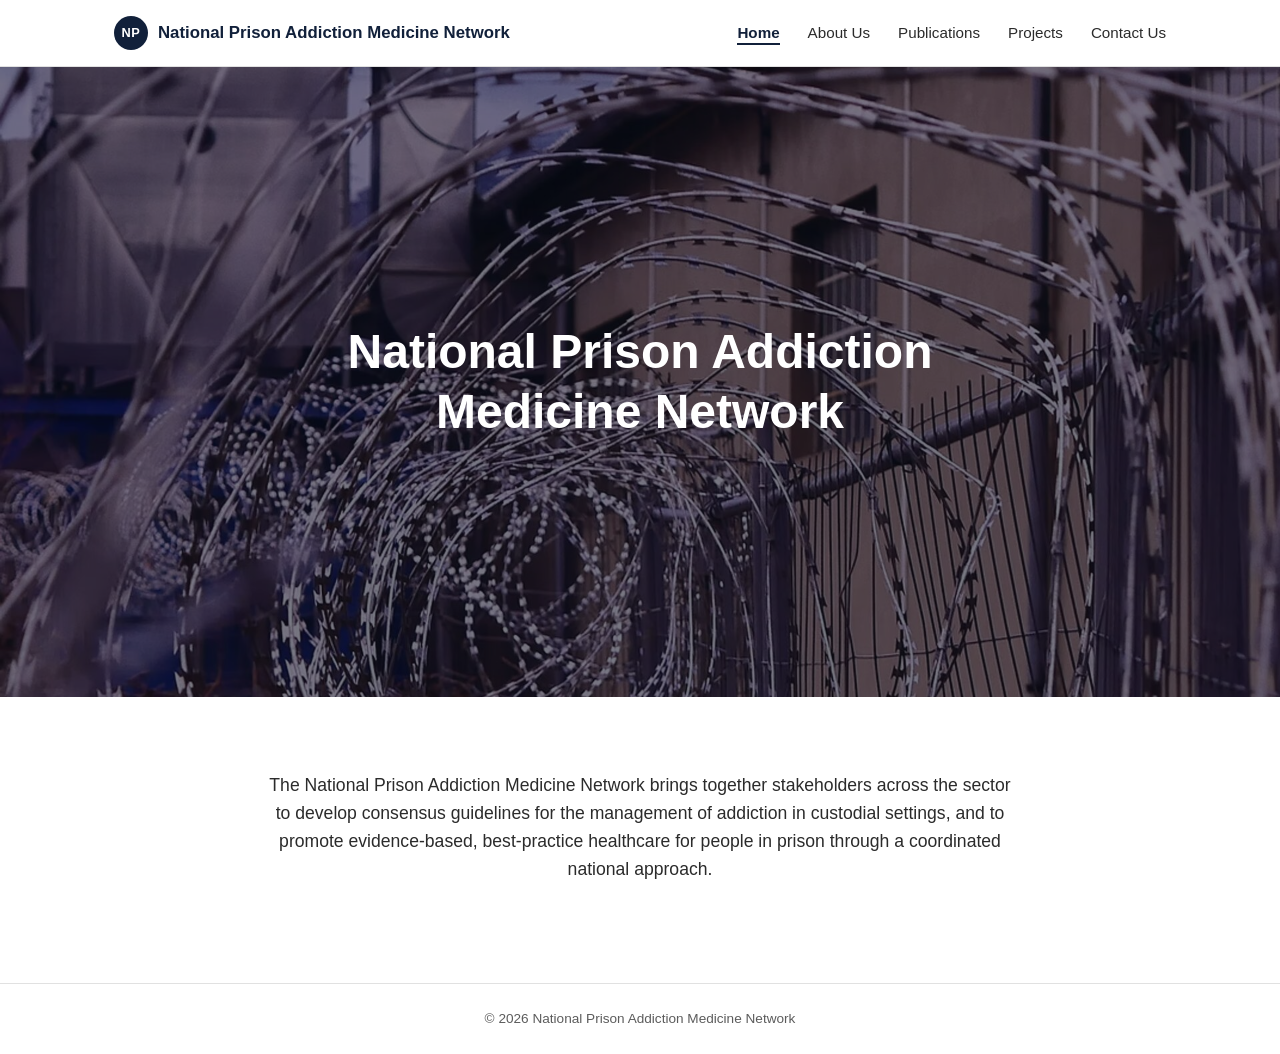
<file: index.html>
<!DOCTYPE html>
<html lang="en">
<head>
<meta charset="UTF-8">
<meta name="viewport" content="width=device-width, initial-scale=1.0">
<title>Home | npamn</title>
<link rel="stylesheet" href="styles.css">
</head>
<body>

<a href="#main" class="skip-link">Skip to content</a>

<header class="site-header">
  <div class="nav-wrap">
    <div class="brand">
      <span class="brand-mark">NP</span>
      <span>National Prison Addiction Medicine Network</span>
    </div>
    <button class="nav-toggle" aria-expanded="false" aria-controls="primary-menu">Menu</button>
    <nav class="primary-nav" id="primary-menu">
      <ul>
        <li><a href="index.html" aria-current="page">Home</a></li>
        <li><a href="about.html">About Us</a></li>
        <li><a href="publications.html">Publications</a></li>
        <li><a href="projects.html">Projects</a></li>
        <li><a href="contact.html">Contact Us</a></li>
      </ul>
    </nav>
  </div>
</header>

<section class="hero">
  <img src="assets/hero_image.jpg" alt="" class="hero-bg">
  <div class="hero-content">
    
    <h1>National Prison Addiction Medicine Network</h1>
  </div>
</section>

<main id="main">
  <p class="lede" style="text-align: center; margin-left: auto; margin-right: auto;">
    The National Prison Addiction Medicine Network brings together stakeholders across the
    sector to develop consensus guidelines for the management of addiction in custodial
    settings, and to promote evidence-based, best-practice healthcare for people in prison
    through a coordinated national approach.
  </p>
</main>

<footer class="site-footer">
  &copy; 2026 National Prison Addiction Medicine Network
</footer>

<script>
  const toggle = document.querySelector('.nav-toggle');
  const nav = document.querySelector('.primary-nav');
  toggle.addEventListener('click', () => {
    const open = nav.classList.toggle('open');
    toggle.setAttribute('aria-expanded', open);
  });
</script>

</body>
</html>
</file>
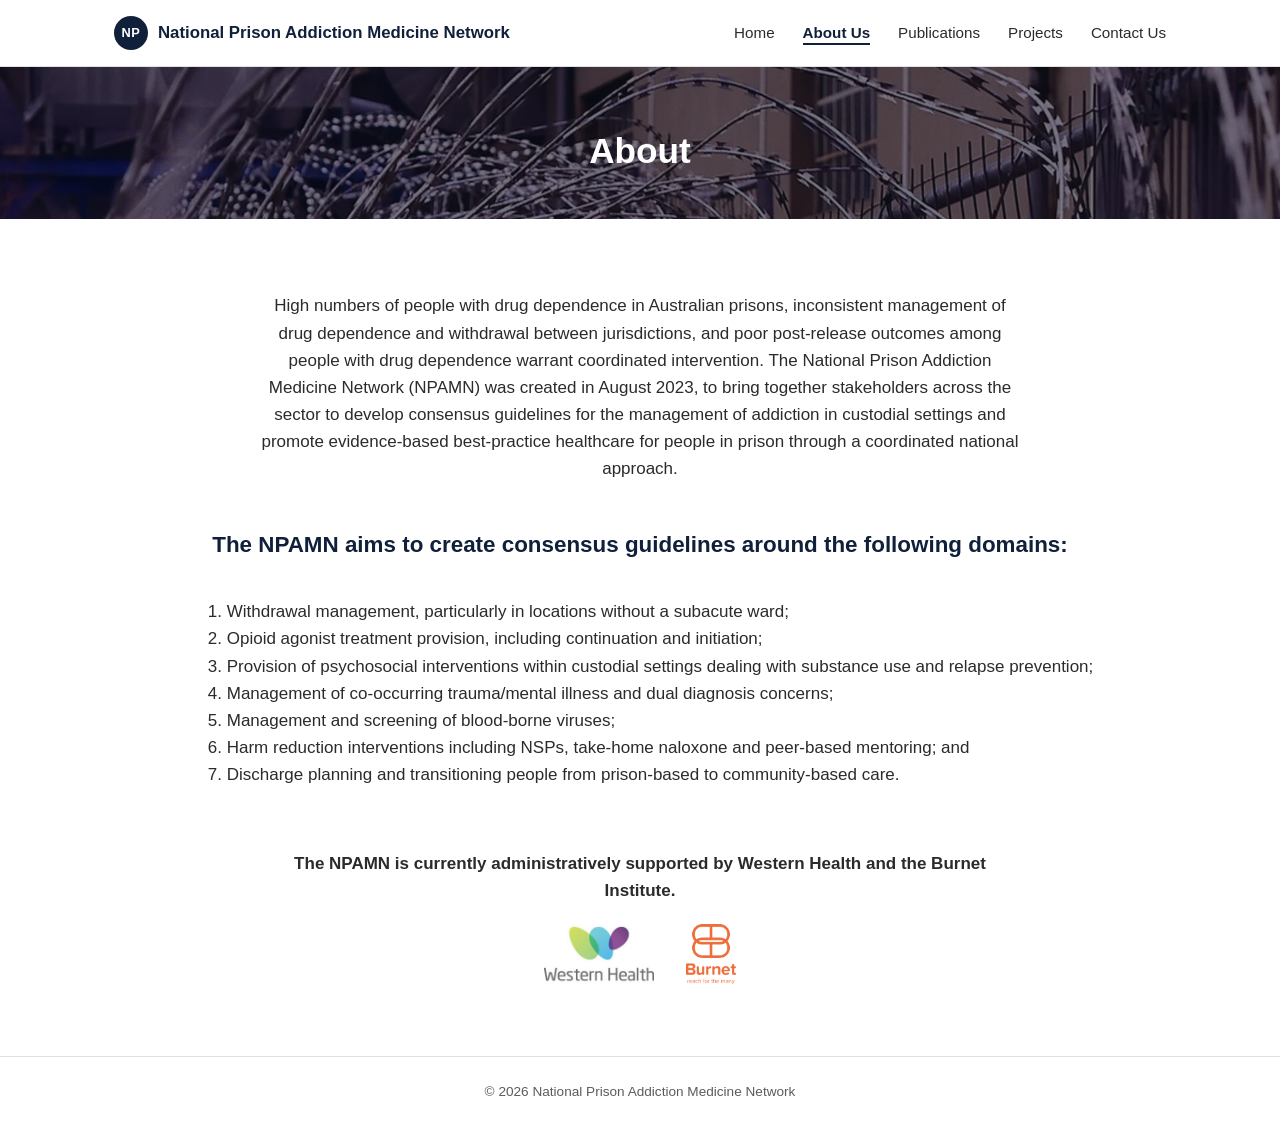
<file: about.html>
<!DOCTYPE html>
<html lang="en">
<head>
<meta charset="UTF-8">
<meta name="viewport" content="width=device-width, initial-scale=1.0">
<title>About | npamn</title>
<link rel="stylesheet" href="styles.css">
</head>
<body>

<a href="#main" class="skip-link">Skip to content</a>

<header class="site-header">
  <div class="nav-wrap">
    <div class="brand">
      <span class="brand-mark">NP</span>
      <span>National Prison Addiction Medicine Network</span>
    </div>
    <button class="nav-toggle" aria-expanded="false" aria-controls="primary-menu">Menu</button>
    <nav class="primary-nav" id="primary-menu">
      <ul>
        <li><a href="index.html">Home</a></li>
        <li><a href="about.html" aria-current="page">About Us</a></li>
        <li><a href="publications.html">Publications</a></li>
        <li><a href="projects.html">Projects</a></li>
        <li><a href="contact.html">Contact Us</a></li>
      </ul>
    </nav>
  </div>
</header>

<div class="page-header">
  <h1>About</h1>
</div>

<main id="main">
  <p style="text-align: center; margin-left: auto; margin-right: auto;">
    High numbers of people with drug dependence in Australian prisons, inconsistent
    management of drug dependence and withdrawal between jurisdictions, and poor
    post-release outcomes among people with drug dependence warrant coordinated
    intervention. The National Prison Addiction Medicine Network (NPAMN) was created in
    August 2023, to bring together stakeholders across the sector to develop consensus
    guidelines for the management of addiction in custodial settings and promote
    evidence-based best-practice healthcare for people in prison through a coordinated
    national approach.
  </p>
<br>
  <h2 style="text-align: center;">The NPAMN aims to create consensus guidelines around the following domains:</h2>
<div style="text-align: center;">
<ol class="domain-list" style="display: inline-block; text-align: left;">
    <li>Withdrawal management, particularly in locations without a subacute ward;</li>
    <li>Opioid agonist treatment provision, including continuation and initiation;</li>
    <li>Provision of psychosocial interventions within custodial settings dealing with substance use and relapse prevention;</li>
    <li>Management of co-occurring trauma/mental illness and dual diagnosis concerns;</li>
    <li>Management and screening of blood-borne viruses;</li>
    <li>Harm reduction interventions including NSPs, take-home naloxone and peer-based mentoring; and</li>
    <li>Discharge planning and transitioning people from prison-based to community-based care.</li>
  </ol>
</div>
 <p style="text-align: center; margin-left: auto; margin-right: auto;">
 <br> <b>The NPAMN is currently administratively supported by Western Health and the Burnet Institute.</b>  
</p>
<div style="display: flex; justify-content: center; align-items: center; gap: 32px; margin-top: 20px;">
    <img src="assets/Western-Health.jpg" alt="Western Health" style="max-height: 60px; width: auto;">
    <img src="assets/Burnet-Institute.png" alt="Burnet Institute" style="max-height: 60px; width: auto;">
</div>
</main>

<footer class="site-footer">
  &copy; 2026 National Prison Addiction Medicine Network
</footer>

<script>
  const toggle = document.querySelector('.nav-toggle');
  const nav = document.querySelector('.primary-nav');
  toggle.addEventListener('click', () => {
    const open = nav.classList.toggle('open');
    toggle.setAttribute('aria-expanded', open);
  });
</script>

</body>
</html>
</file>
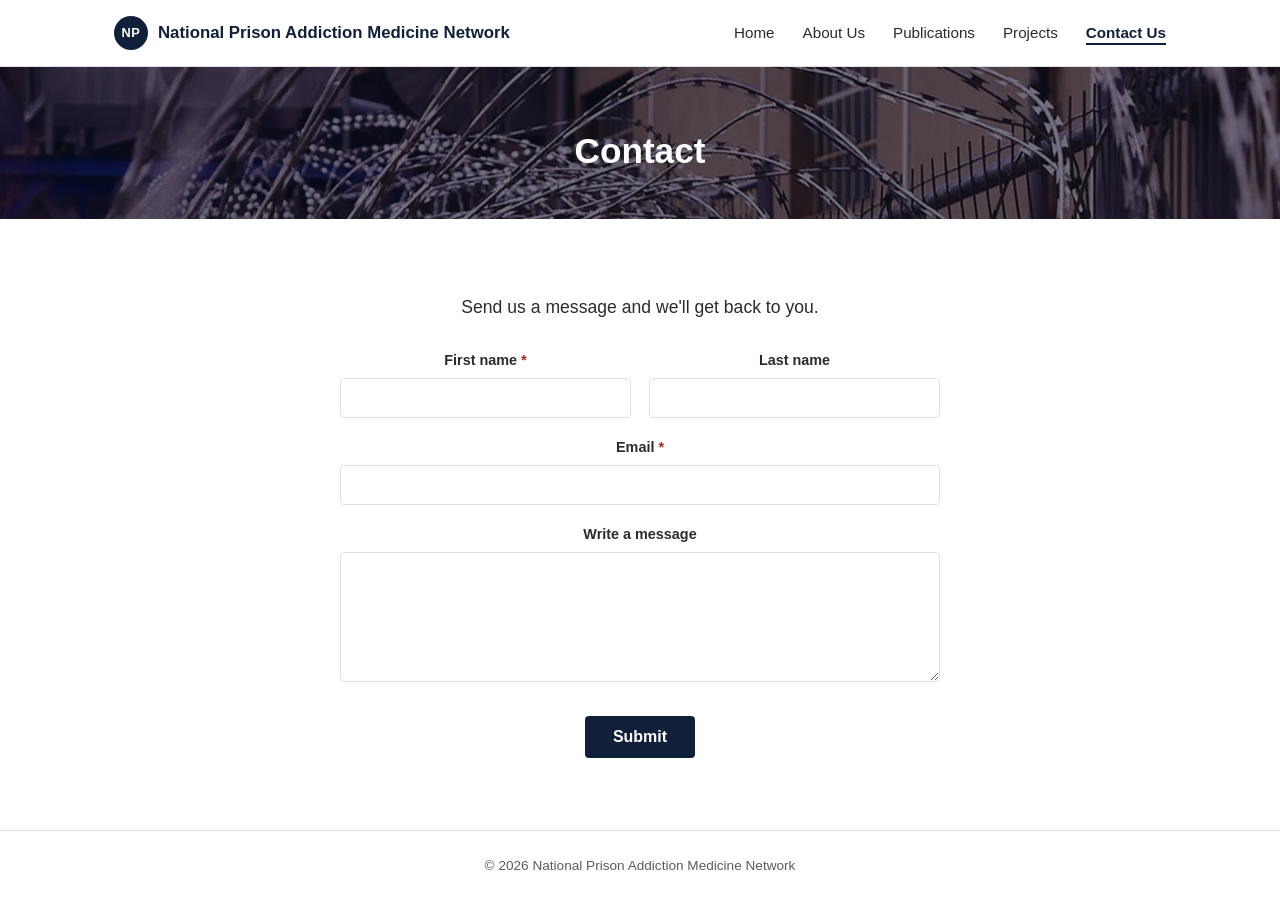
<file: Contact.html>
<!DOCTYPE html>
<html lang="en">
<head>
<meta charset="UTF-8">
<meta name="viewport" content="width=device-width, initial-scale=1.0">
<title>Contact | npamn</title>
<link rel="stylesheet" href="styles.css">
</head>
<body>

<a href="#main" class="skip-link">Skip to content</a>

<header class="site-header">
  <div class="nav-wrap">
    <div class="brand">
      <span class="brand-mark">NP</span>
      <span>National Prison Addiction Medicine Network</span>
    </div>
    <button class="nav-toggle" aria-expanded="false" aria-controls="primary-menu">Menu</button>
    <nav class="primary-nav" id="primary-menu">
      <ul>
        <li><a href="index.html">Home</a></li>
        <li><a href="about.html">About Us</a></li>
        <li><a href="publications.html">Publications</a></li>
        <li><a href="projects.html">Projects</a></li>
        <li><a href="contact.html" aria-current="page">Contact Us</a></li>
      </ul>
    </nav>
  </div>
</header>

<div class="page-header">
  <h1>Contact</h1>
</div>

<main id="main">
  <p class="lede" style="text-align: center; margin-left: auto; margin-right: auto;">Send us a message and we'll get back to you.</p>

  <form class="contact-grid" id="contact-form" action="https://formspree.io/f/xwvdpllg" method="post" style="margin-left: auto; margin-right: auto;">
    <div>
      <label for="first-name">First name <span class="required">*</span></label>
      <input type="text" id="first-name" name="first-name" required>
    </div>
    <div>
      <label for="last-name">Last name</label>
      <input type="text" id="last-name" name="last-name">
    </div>
    <div class="full">
      <label for="email">Email <span class="required">*</span></label>
      <input type="email" id="email" name="email" required>
    </div>
    <div class="full">
      <label for="message">Write a message</label>
      <textarea id="message" name="message"></textarea>
    </div>
    <div class="full">
      <button type="submit" class="submit-btn">Submit</button>
    </div>
  </form>
</main>

<footer class="site-footer">
  &copy; 2026 National Prison Addiction Medicine Network
</footer>

<script>
  const toggle = document.querySelector('.nav-toggle');
  const nav = document.querySelector('.primary-nav');
  toggle.addEventListener('click', () => {
    const open = nav.classList.toggle('open');
    toggle.setAttribute('aria-expanded', open);
  });

  
</script>

</body>
</html>
</file>
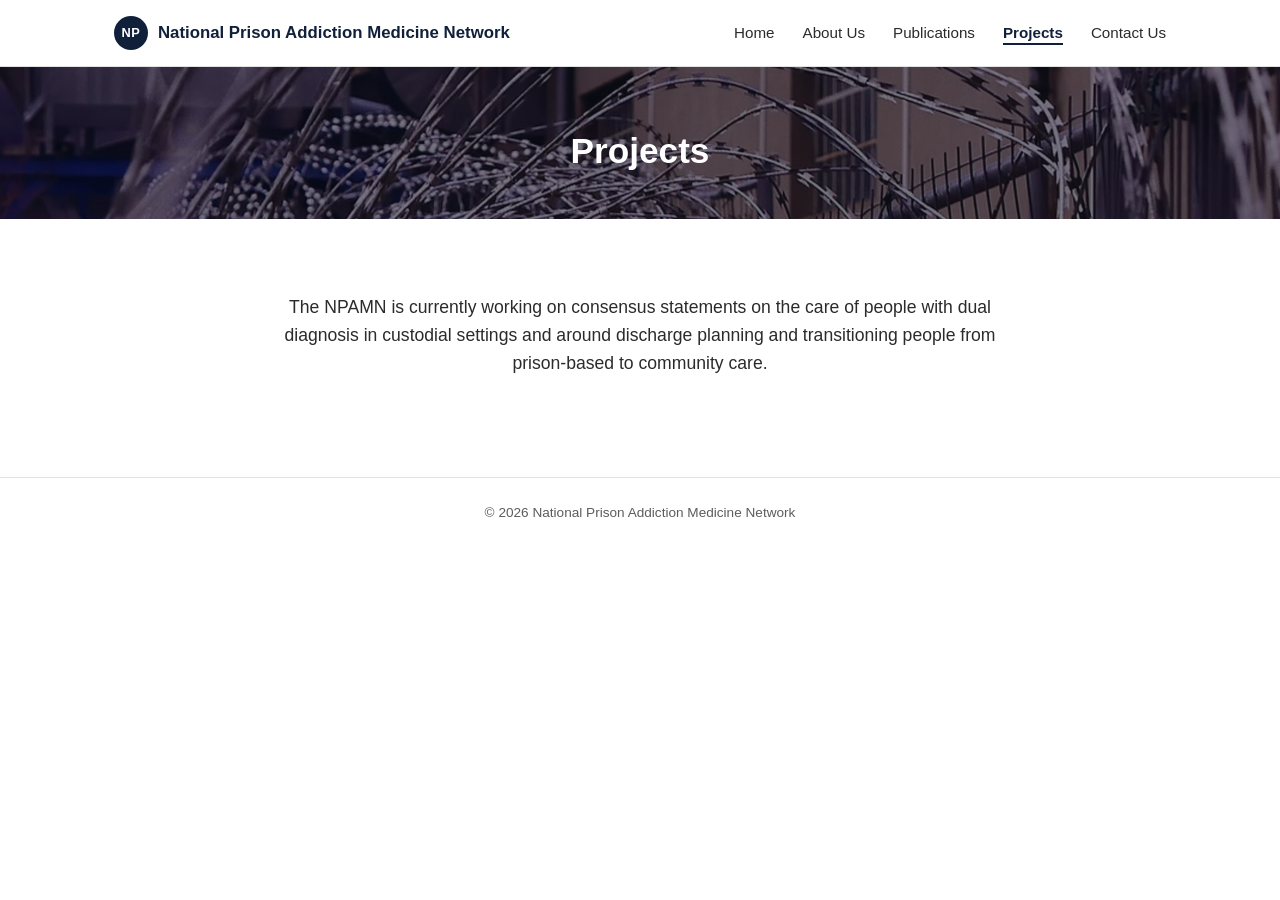
<file: Projects.html>
<!DOCTYPE html>
<html lang="en">
<head>
<meta charset="UTF-8">
<meta name="viewport" content="width=device-width, initial-scale=1.0">
<title>Projects | npamn</title>
<link rel="stylesheet" href="styles.css">
</head>
<body>

<a href="#main" class="skip-link">Skip to content</a>

<header class="site-header">
  <div class="nav-wrap">
    <div class="brand">
      <span class="brand-mark">NP</span>
      <span>National Prison Addiction Medicine Network</span>
    </div>
    <button class="nav-toggle" aria-expanded="false" aria-controls="primary-menu">Menu</button>
    <nav class="primary-nav" id="primary-menu">
      <ul>
        <li><a href="index.html">Home</a></li>
        <li><a href="about.html">About Us</a></li>
        <li><a href="publications.html">Publications</a></li>
        <li><a href="projects.html" aria-current="page">Projects</a></li>
        <li><a href="contact.html">Contact Us</a></li>
      </ul>
    </nav>
  </div>
</header>

<div class="page-header">
  <h1>Projects</h1>
</div>

<main id="main">
  <p class="lede" style="text-align: center; margin-left: auto; margin-right: auto;">
    The NPAMN is currently working on consensus statements on the care of people with dual
    diagnosis in custodial settings and around discharge planning and transitioning people
    from prison-based to community care.
  </p>
</main>

<footer class="site-footer">
  &copy; 2026 National Prison Addiction Medicine Network
</footer>

<script>
  const toggle = document.querySelector('.nav-toggle');
  const nav = document.querySelector('.primary-nav');
  toggle.addEventListener('click', () => {
    const open = nav.classList.toggle('open');
    toggle.setAttribute('aria-expanded', open);
  });
</script>

</body>
</html>
</file>
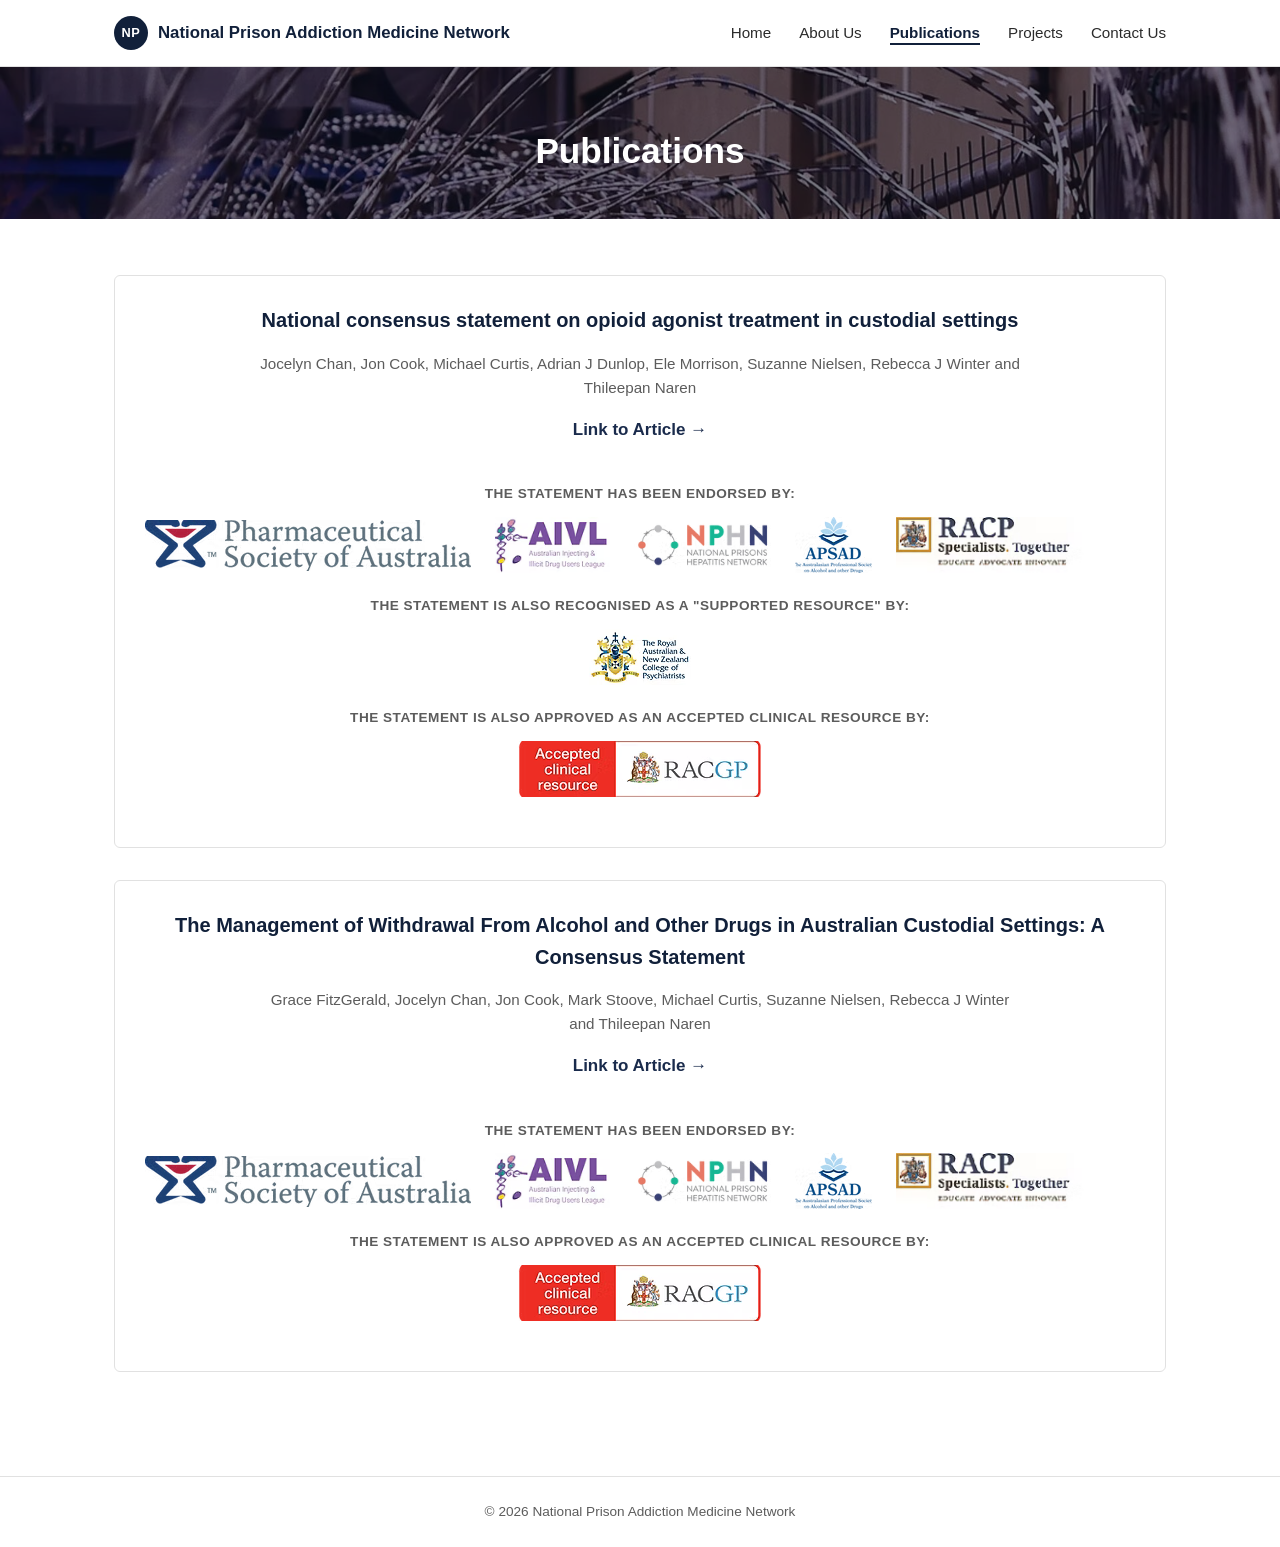
<file: Publications.html>
<!DOCTYPE html>
<html lang="en">
<head>
<meta charset="UTF-8">
<meta name="viewport" content="width=device-width, initial-scale=1.0">
<title>Publications | npamn</title>
<link rel="stylesheet" href="styles.css">
</head>
<body>

<a href="#main" class="skip-link">Skip to content</a>

<header class="site-header">
  <div class="nav-wrap">
    <div class="brand">
      <span class="brand-mark">NP</span>
      <span>National Prison Addiction Medicine Network</span>
    </div>
    <button class="nav-toggle" aria-expanded="false" aria-controls="primary-menu">Menu</button>
    <nav class="primary-nav" id="primary-menu">
      <ul>
        <li><a href="index.html">Home</a></li>
        <li><a href="about.html">About Us</a></li>
        <li><a href="publications.html" aria-current="page">Publications</a></li>
        <li><a href="projects.html">Projects</a></li>
        <li><a href="contact.html">Contact Us</a></li>
      </ul>
    </nav>
  </div>
</header>

<div class="page-header">
  <h1>Publications</h1>
</div>

<main id="main">

  <article class="publication">
    <h2>National consensus statement on opioid agonist treatment in custodial settings</h2>
    <p class="authors" style="text-align: center; margin-left: auto; margin-right: auto;">
      Jocelyn Chan, Jon Cook, Michael Curtis, Adrian J Dunlop, Ele Morrison, Suzanne Nielsen,
      Rebecca J Winter and Thileepan Naren
    </p>
    <a href="https://www.mja.com.au/journal/2025/222/5/national-consensus-statement-opioid-agonist-treatment-custodial-settings" class="article-link">Link to Article &rarr;</a>

    <div class="endorsement-group">
      <h3>The statement has been endorsed by:</h3>
      <div class="logo-row">
        <img src="assets/PSA.png" alt="PSA">
        <img src="assets/AIVL.png" alt="AIVL">
        <img src="assets/NPHN.png" alt="NPHN">
        <img src="assets/APSAD.png" alt="APSAD">
        <img src="assets/RACP.png" alt="RACP">
      </div>
    </div>

    <div class="endorsement-group">
      <h3>The statement is also recognised as a "supported resource" by:</h3>
      <div class="logo-row centered">
        <img src="assets/RANZCP.png" alt="RANZCP">
      </div>
    </div>

    <div class="endorsement-group">
      <h3>The statement is also approved as an Accepted Clinical Resource by:</h3>
      <div class="logo-row centered">
        <img src="assets/RACGP.png" alt="RACGP">
      </div>
    </div>
  </article>

  <article class="publication">
    <h2>The Management of Withdrawal From Alcohol and Other Drugs in Australian Custodial Settings: A Consensus Statement</h2>
    <p class="authors" style="text-align: center; margin-left: auto; margin-right: auto;">
      Grace FitzGerald, Jocelyn Chan, Jon Cook, Mark Stoove, Michael Curtis, Suzanne Nielsen,
      Rebecca J Winter and Thileepan Naren
    </p>
    <a href="https://onlinelibrary.wiley.com/doi/10.5694/mja2.70225" class="article-link">Link to Article &rarr;</a>

    <div class="endorsement-group">
      <h3>The statement has been endorsed by:</h3>
      <div class="logo-row">
        
        <img src="assets/PSA.png" alt="PSA">
        <img src="assets/AIVL.png" alt="AIVL">
        <img src="assets/NPHN.png" alt="NPHN">
        <img src="assets/APSAD.png" alt="APSAD">
        <img src="assets/RACP.png" alt="RACP">
      </div>
    </div>

    <div class="endorsement-group">
      <h3>The statement is also approved as an Accepted Clinical Resource by:</h3>
      <div class="logo-row centered">
        <img src="assets/RACGP.png" alt="RACGP">
      </div>
    </div>
  </article>

</main>

<footer class="site-footer">
  &copy; 2026 National Prison Addiction Medicine Network
</footer>

<script>
  const toggle = document.querySelector('.nav-toggle');
  const nav = document.querySelector('.primary-nav');
  toggle.addEventListener('click', () => {
    const open = nav.classList.toggle('open');
    toggle.setAttribute('aria-expanded', open);
  });
</script>

</body>
</html>
</file>
<file: styles.css>
/* NPAMN — shared site styles */

:root {
  --navy: #1a2b4c;
  --navy-dark: #11203a;
  --ink: #2b2b2b;
  --muted: #5c5c5c;
  --rule: #e1e1e1;
  --bg: #ffffff;
  --max-width: 1100px;
}

* {
  box-sizing: border-box;
}

html {
  scroll-behavior: smooth;
}

body {
  margin: 0;
  font-family: "Helvetica Neue", Arial, "Segoe UI", sans-serif;
  color: var(--ink);
  background: var(--bg);
  line-height: 1.6;
  font-size: 17px;
}

a {
  color: var(--navy);
  text-decoration: none;
}

a:hover {
  text-decoration: underline;
}

img {
  max-width: 100%;
  display: block;
}

/* Skip link for keyboard users */
.skip-link {
  position: absolute;
  left: -999px;
  top: 0;
  background: var(--navy);
  color: #fff;
  padding: 8px 14px;
  z-index: 100;
}
.skip-link:focus {
  left: 8px;
  top: 8px;
}

/* ---------- Header / Nav ---------- */

header.site-header {
  border-bottom: 1px solid var(--rule);
  background: #fff;
}

.nav-wrap {
  max-width: var(--max-width);
  margin: 0 auto;
  display: flex;
  align-items: center;
  justify-content: space-between;
  padding: 16px 24px;
}

.brand {
  display: flex;
  align-items: center;
  gap: 10px;
  font-weight: 700;
  font-size: 1.05rem;
  color: var(--navy-dark);
}

.brand-mark {
  width: 34px;
  height: 34px;
  border-radius: 50%;
  background: var(--navy-dark);
  color: #fff;
  display: flex;
  align-items: center;
  justify-content: center;
  font-size: 0.8rem;
  font-weight: 700;
  letter-spacing: 0.5px;
  flex-shrink: 0;
}

nav.primary-nav ul {
  list-style: none;
  display: flex;
  gap: 28px;
  margin: 0;
  padding: 0;
}

nav.primary-nav a {
  color: var(--ink);
  font-size: 0.95rem;
  font-weight: 500;
}

nav.primary-nav a[aria-current="page"] {
  color: var(--navy-dark);
  font-weight: 700;
  border-bottom: 2px solid var(--navy-dark);
  padding-bottom: 2px;
}

.nav-toggle {
  display: none;
}

@media (max-width: 720px) {
  nav.primary-nav ul {
    display: none;
  }
  .nav-toggle {
    display: inline-block;
    background: none;
    border: 1px solid var(--rule);
    border-radius: 4px;
    padding: 6px 10px;
    font-size: 0.9rem;
    cursor: pointer;
  }
  nav.primary-nav.open ul {
    display: flex;
    flex-direction: column;
    gap: 14px;
    position: absolute;
    right: 24px;
    top: 64px;
    background: #fff;
    border: 1px solid var(--rule);
    padding: 16px 20px;
    box-shadow: 0 4px 12px rgba(0,0,0,0.08);
  }
}

/* ---------- Hero (Home page) ---------- */

.hero {
  position: relative;
  min-height: 70vh;
  display: flex;
  align-items: center;
  justify-content: center;
  background: #000;
}

.hero img.hero-bg {
  position: absolute;
  inset: 0;
  width: 100%;
  height: 100%;
  object-fit: cover;
  z-index: 0;
}

.hero::after {
  content: "";
  position: absolute;
  inset: 0;
  background: rgba(10, 16, 30, 0.55);
  z-index: 1;
}

.hero-content {
  position: relative;
  z-index: 2;
  text-align: center;
  color: #fff;
  padding: 40px 24px;
  max-width: 800px;
}

.hero-content .eyebrow {
  letter-spacing: 2px;
  text-transform: uppercase;
  font-size: 0.8rem;
  opacity: 0.85;
  margin-bottom: 14px;
}

.hero-content h1 {
  font-size: clamp(1.8rem, 4.5vw, 3rem);
  font-weight: 700;
  line-height: 1.25;
  margin: 0;
}

/* ---------- Page header (non-home pages) ---------- */

.page-header {
  background: url('assets/hero_image.jpg') center center / cover no-repeat;
  color: #fff;
  padding: 56px 24px 40px;
  text-align: center;
  position: relative;
}

.page-header::before {
  content: "";
  position: absolute;
  inset: 0;
  background: rgba(10, 16, 30, 0.55);
}

.page-header h1 {
  position: relative;
  z-index: 1;
}

.page-header h1 {
  margin: 0;
  font-size: clamp(1.6rem, 3.5vw, 2.2rem);
  font-weight: 700;
}

/* ---------- Main content ---------- */

main {
  max-width: var(--max-width);
  margin: 0 auto;
  padding: 56px 24px 72px;
  text-align: center;
}

main p {
  color: var(--ink);
  max-width: 760px;
}

main h2 {
  font-size: 1.4rem;
  font-weight: 700;
  color: var(--navy-dark);
  margin-top: 0;
}

.lede {
  font-size: 1.1rem;
  color: var(--ink);
  max-width: 760px;
  margin-bottom: 28px;
}

ul.domain-list {
  max-width: 760px;
  padding-left: 22px;
  margin: 18px 0 32px;
}

ul.domain-list li {
  margin-bottom: 12px;
}

.org-note {
  background: #f4f6f9;
  border-left: 3px solid var(--navy-dark);
  padding: 18px 22px;
  max-width: 760px;
  margin-top: 32px;
  font-size: 0.95rem;
  color: var(--muted);
}

/* ---------- Publications ---------- */

.publication {
  border: 1px solid var(--rule);
  border-radius: 6px;
  padding: 28px 30px;
  margin-bottom: 32px;
}

.publication h2 {
  margin-bottom: 6px;
  font-size: 1.25rem;
}

.publication .authors {
  color: var(--muted);
  font-size: 0.95rem;
  margin-bottom: 16px;
}

.publication .article-link {
  display: inline-block;
  margin-bottom: 22px;
  font-weight: 600;
}

.endorsement-group {
  margin-top: 18px;
}

.endorsement-group h3 {
  font-size: 0.85rem;
  text-transform: uppercase;
  letter-spacing: 0.5px;
  color: var(--muted);
  margin: 0 0 12px;
  font-weight: 600;
}

.logo-row {
  display: flex;
  flex-wrap: wrap;
  align-items: center;
  gap: 24px;
  margin-bottom: 22px;
}

.logo-row.centered {
  justify-content: center;
}

.logo-row img {
  max-height: 56px;
  width: auto;
  object-fit: contain;
}

/* ---------- Contact form ---------- */

.contact-grid {
  display: grid;
  grid-template-columns: 1fr 1fr;
  gap: 18px;
  max-width: 600px;
}

.contact-grid .full {
  grid-column: 1 / -1;
}

label {
  display: block;
  font-size: 0.9rem;
  font-weight: 600;
  margin-bottom: 6px;
  color: var(--ink);
}

label .required {
  color: #b3261e;
}

input[type="text"],
input[type="email"],
textarea {
  width: 100%;
  padding: 10px 12px;
  border: 1px solid var(--rule);
  border-radius: 4px;
  font-size: 1rem;
  font-family: inherit;
}

textarea {
  min-height: 130px;
  resize: vertical;
}

button.submit-btn {
  background: var(--navy-dark);
  color: #fff;
  border: none;
  padding: 12px 28px;
  border-radius: 4px;
  font-size: 1rem;
  font-weight: 600;
  cursor: pointer;
  margin-top: 8px;
}

button.submit-btn:hover {
  background: var(--navy);
}

@media (max-width: 600px) {
  .contact-grid {
    grid-template-columns: 1fr;
  }
}

/* ---------- Footer ---------- */

footer.site-footer {
  border-top: 1px solid var(--rule);
  padding: 24px;
  text-align: center;
  color: var(--muted);
  font-size: 0.85rem;
}
</file>
